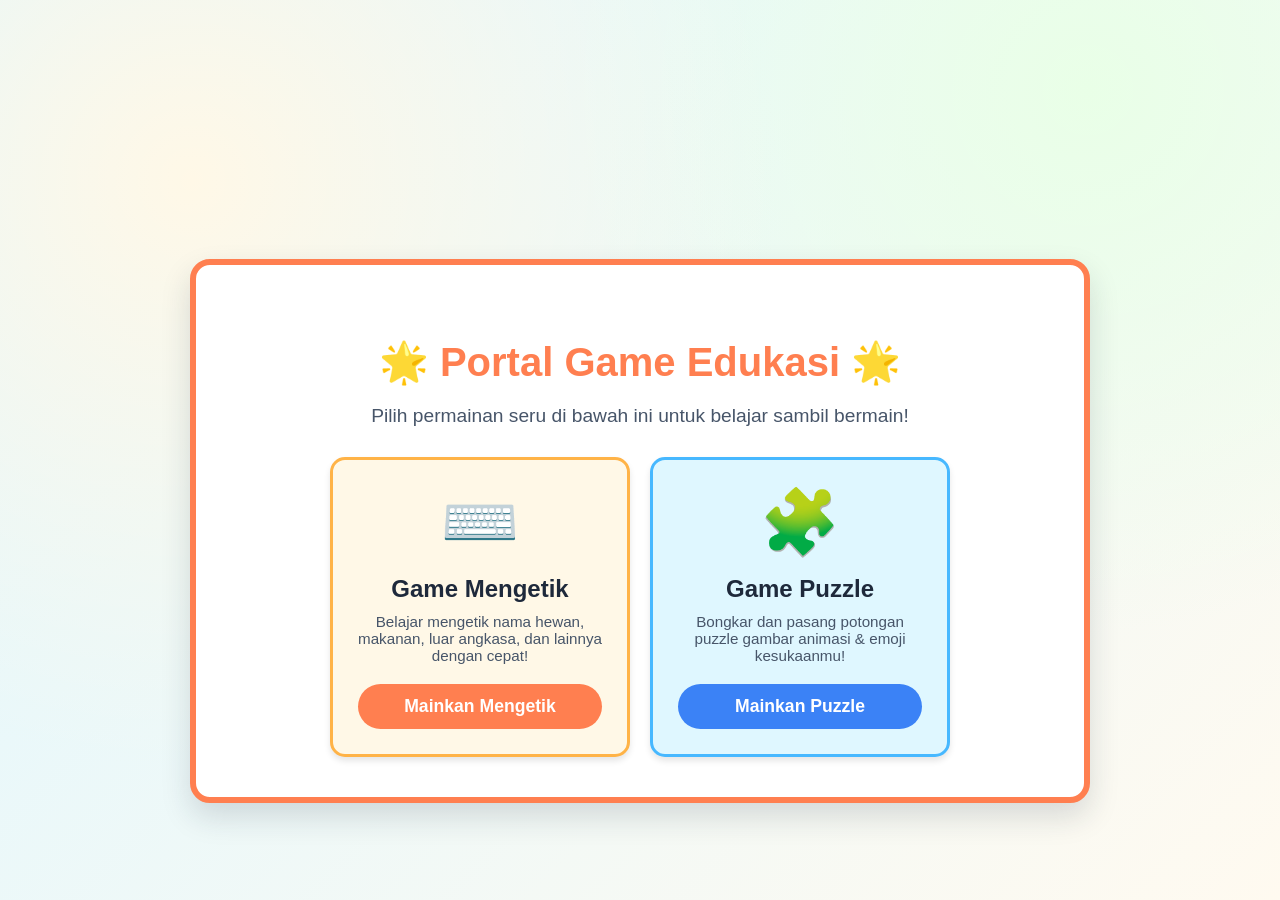
<file: index.html>
<!DOCTYPE html>
<html lang="id">
<head>
  <meta charset="UTF-8" />
  <meta name="viewport" content="width=device-width, initial-scale=1.0" />
  <title>Beranda Game Edukasi</title>
  <link rel="stylesheet" href="styles.css" />
</head>
<body>
  <div id="background-ornaments"></div>
  <main class="app">
    <section class="screen active" style="padding: 40px; border: 6px solid #ff7f50;">
      <h1 style="font-size: 2.5em; color: #ff7f50; margin-bottom: 10px;">🌟 Portal Game Edukasi 🌟</h1>
      <p style="font-size: 1.2em; color: var(--muted); margin-bottom: 30px;">Pilih permainan seru di bawah ini untuk belajar sambil bermain!</p>
      
      <div class="games-grid" style="display: flex; gap: 20px; justify-content: center; flex-wrap: wrap;">
        
        <!-- Kartu Game Mengetik -->
        <a href="game mengetik/index.html" class="game-card" style="text-decoration: none; color: inherit; width: 300px; background: #fff8e7; border: 3px solid #ffb347; border-radius: 15px; padding: 25px; transition: transform 0.3s, box-shadow 0.3s; box-shadow: 0 4px 6px rgba(0,0,0,0.1);">
          <div style="font-size: 4em; margin-bottom: 15px;">⌨️</div>
          <h2 style="margin: 0 0 10px 0; color: #1e293b;">Game Mengetik</h2>
          <p style="margin: 0; color: var(--muted); font-size: 0.95em;">Belajar mengetik nama hewan, makanan, luar angkasa, dan lainnya dengan cepat!</p>
          <div class="primary-btn" style="margin-top: 20px; text-align: center; display: block; background: #ff7f50; width: 100%;">Mainkan Mengetik</div>
        </a>

        <!-- Kartu Game Puzzle -->
        <a href="game puzzle/index.html" class="game-card" style="text-decoration: none; color: inherit; width: 300px; background: #dff7ff; border: 3px solid #47b8ff; border-radius: 15px; padding: 25px; transition: transform 0.3s, box-shadow 0.3s; box-shadow: 0 4px 6px rgba(0,0,0,0.1);">
          <div style="font-size: 4em; margin-bottom: 15px;">🧩</div>
          <h2 style="margin: 0 0 10px 0; color: #1e293b;">Game Puzzle</h2>
          <p style="margin: 0; color: var(--muted); font-size: 0.95em;">Bongkar dan pasang potongan puzzle gambar animasi & emoji kesukaanmu!</p>
          <div class="secondary-btn" style="margin-top: 20px; text-align: center; display: block; width: 100%;">Mainkan Puzzle</div>
        </a>

      </div>
    </section>
  </main>
</body>
</html>
</file>
<file: styles.css>
:root {
  --bg-a: #fff8e7;
  --bg-b: #dff7ff;
  --card: #ffffff;
  --text: #1e293b;
  --muted: #475569;
  --primary: #ff7f50;
  --primary-hover: #ff6b3d;
  --success: #16a34a;
  --danger: #dc2626;
}

* {
  box-sizing: border-box;
}

body {
  margin: 0;
  min-height: 100vh;
  font-family: "Trebuchet MS", "Segoe UI", sans-serif;
  color: var(--text);
  background: radial-gradient(circle at 15% 20%, var(--bg-a), transparent 45%),
    radial-gradient(circle at 85% 10%, #e9ffe7, transparent 40%),
    linear-gradient(135deg, var(--bg-b), #fffaf0);
  display: grid;
  place-items: center;
  padding: 16px;
}

.app {
  width: min(900px, 100%);
}

.screen {
  background: var(--card);
  border-radius: 20px;
  box-shadow: 0 14px 30px rgba(30, 41, 59, 0.15);
  padding: 24px;
  text-align: center;
  border: 6px solid #ff7f50;
  animation: borderRainbow 6s linear infinite;
}

@keyframes borderRainbow {
  0% { border-color: #ff7f50; }
  33% { border-color: #47b8ff; }
  66% { border-color: #4ade80; }
  100% { border-color: #ff7f50; }
}

.game-card:hover {
  transform: translateY(-10px);
  box-shadow: 0 15px 25px rgba(0, 0, 0, 0.2) !important;
}

.primary-btn {
  border: none;
  background: var(--primary);
  color: #fff;
  padding: 12px 24px;
  font-size: 1.1rem;
  font-weight: 700;
  border-radius: 999px;
  cursor: pointer;
  transition: transform 0.15s ease, background 0.2s ease;
}

.primary-btn:hover { background: var(--primary-hover); transform: translateY(-2px) scale(1.02); }

.secondary-btn {
  border: none;
  background: #3b82f6;
  color: #fff;
  padding: 12px 24px;
  font-size: 1.1rem;
  font-weight: 700;
  border-radius: 999px;
  cursor: pointer;
  transition: transform 0.15s ease, background 0.2s ease;
}

.secondary-btn:hover { background: #2563eb; transform: translateY(-2px) scale(1.02); }
</file>
